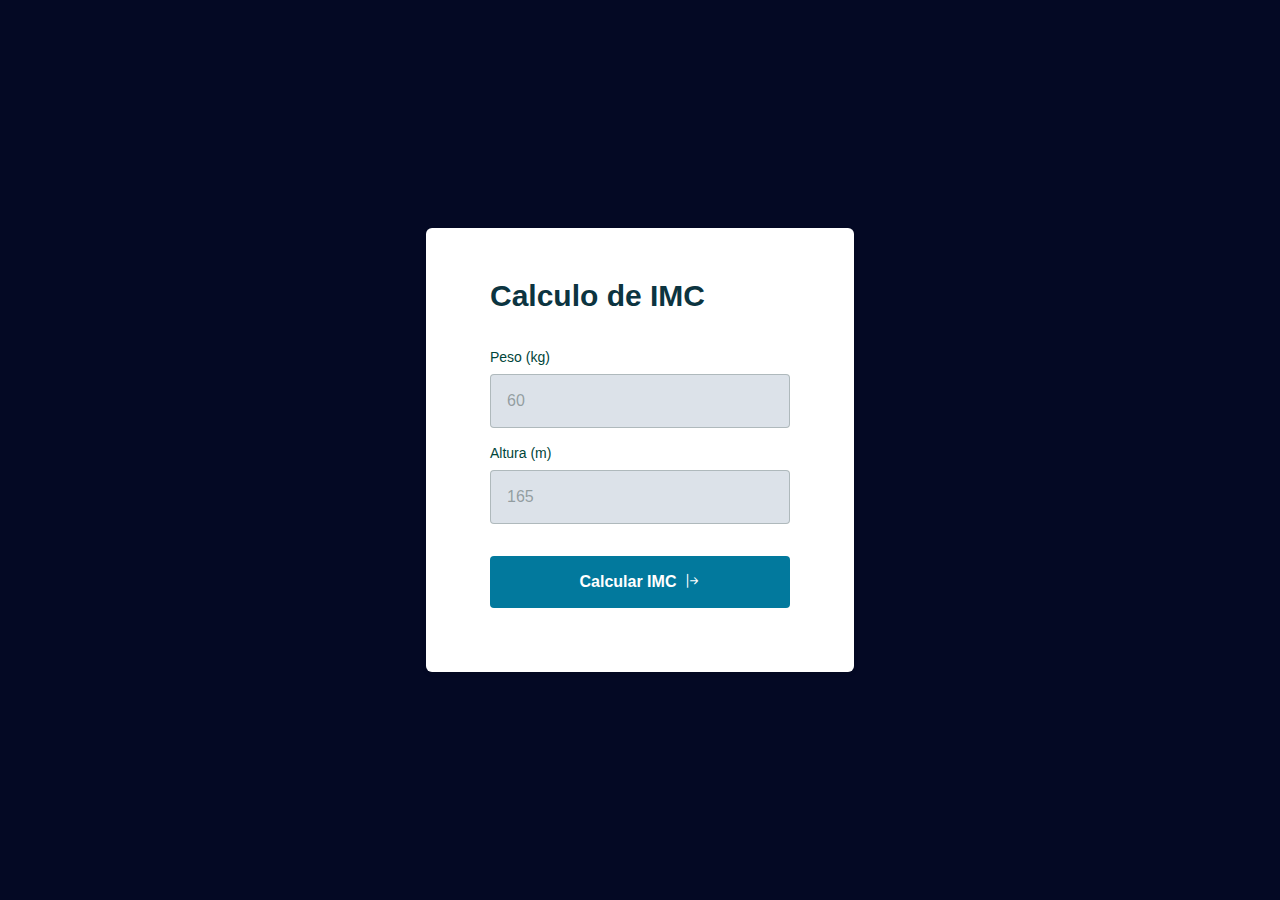
<file: index.html>
<!DOCTYPE html>
<html lang="en">
<head>
  <meta charset="UTF-8">
  <meta name="viewport" content="width=device-width, initial-scale=1.0">
  <title>Calculadora de IMC</title>
  <link rel="stylesheet" href="style.css">
  <link rel="stylesheet" href="https://cdn.jsdelivr.net/npm/bootstrap-icons@1.11.3/font/bootstrap-icons.min.css">
  

  <script src="script.js " defer type="module"></script>
</head>
<body>
<div class="alert-error">
  Digite Somento numeros
</div>

  <div class="container">
  <main class="card">
    <form action="">
      <h1 class="title">Calculo de IMC</h1>
      <div class="input-wrapper">
        <label for="weigth">Peso (kg)</label>
        <input 
              id="weigth" 
              type="text"
              placeholder="60">
      </div>

      <div class="input-wrapper">
        <label for="heigth">Altura (m)</label>
        <input 
              id="heigth" 
              type="text"
              placeholder="165">
      </div>
      <button type="submit">
        Calcular IMC
        <i class="bi bi-arrow-bar-right"></i>
      </button>
    </form>
  </main>
</div>

<div class="modal-wrapper">
  <div class="modal card">
    <h2 class="title">
       <button
       class="close">
       <i class="bi bi-x-circle"></i>
       </button>

      <span> Seu IMC é de 28</span>
    </h2>
  </div>
</div>

</body>
</html>
</file>
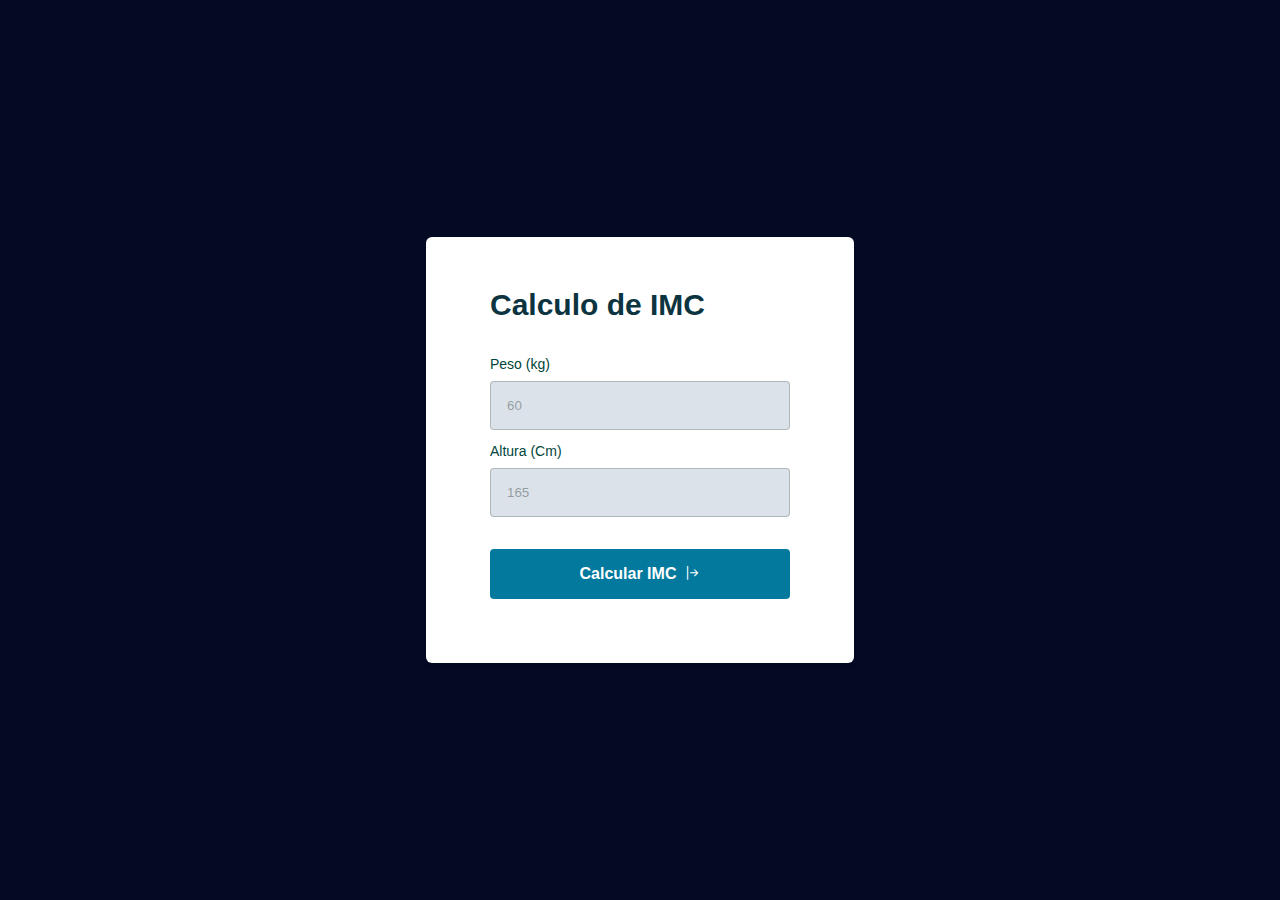
<file: exer/index.html>
<!DOCTYPE html>
<html lang="en">
<head>
  <meta charset="UTF-8">
  <meta name="viewport" content="width=device-width, initial-scale=1.0">
  <title>Document</title>
  <link rel="stylesheet" href="./style.css">
  <link rel="stylesheet" href="https://cdn.jsdelivr.net/npm/bootstrap-icons@1.11.3/font/bootstrap-icons.min.css">
</head>
<body>
  <script src="./main.js" defer type="module"></script>
  <div class="alert-error">
  digite Somente Numeros
  </div>

  <div class="container">
   <main class="card">
    <form action="">
      <h1 class="title">Calculo de IMC</h1>

      <div class="inputWrapper">
        <label for="weigth">Peso (kg)</label>
        <input id="weigth" type="text" placeholder="60">
      </div>

      <div class="inputWrapper">
        <label for="heigth">Altura (Cm)</label>
        <input id="heigth" type="text" placeholder="165">
      </div>

      <button type="submit">
        Calcular IMC 
        <i class="bi bi-arrow-bar-right"></i>
      </button>
    </form>
   </main>
  </div>

  <div class="modalWrapper">
    <div class="modal card">
      <h2 class="title">
        <button>
          <i class="bi bi-x-circle"></i>
        </button>
        <span>O seu IMC é de 23</span>
      </h2>
    </div>
  </div>

</body>
</html>
</file>
<file: style.css>
*{
  margin: 0;
  padding: 0;
  box-sizing: border-box;
}
:root{
  font-size: 62.5%;
  /*cores*/
  --tt-heading: #0C3440;
  --tt-label: #00453A;
  --tt-input: #212529;
  --ot-input: #02799D;
  --bd-input: rgba(73, 88, 87, 0.3);
  --tt-placeholder: rgba(73, 88, 87, 0.5);
  --bg-input: #DCE2E9;

  --tt-button:white;
  --bg-button: #02799D;
  --bg-button-hover: #01475c;

  --bg-error: #F03E3E;
  --tt-error:white;
}
body{
  background-color: #040924;
  font-family: 'Roboto', sans-serif;
}
body, input, button{
  font-size: 1.6rem;
  line-height: 2rem;
}
.container{
  display: grid;
  height: 100vh;
  place-content: center;
}
.card{
  padding: 4.8rem 6.4rem 6.4rem;
  background: white;
  max-width: 42.8rem;
  margin-inline: auto;

  box-shadow: 0 .2rem .4rem rgba(0, 0, 0,0.1);
  border-radius: .6rem;
}
.title{
  font-size: 3.0rem;
  line-height: 4rem;
  color: var(--tt-heading);
}
form{ 
  width: 30rem;
}
form h1{
  margin-bottom: 3.2rem;
}
form label{
  font-size: 1.4rem;
  line-height: 1.8rem;
  color: var(--tt-label);
  display: block;
  margin-bottom: .8rem;
}
form input:focus{
  outline: 2px solid var(--ot-input);
}
form input::placeholder{
  color: var(--tt-placeholder);
}
form input{
  width: 100%;
  border: 1px solid var(--bd-input);
  background: var(--bg-input);
  padding: 1.6rem;
  border-radius: .4rem;
}
.input-wrapper + .input-wrapper{
  margin-top: 1.6rem;
}
form button{
  margin-top: 3.2rem;
  padding: 1.6rem;
  width: 100%;

  border: none;
  border-radius: .4rem;
  background: var(--bg-button);
  color: var(--tt-button);

  display: flex;
  align-items: center;
  justify-content: center;
  gap: .8rem;

  font-weight: bold;
  transition: background .3s;
}
form button:hover{
  background: var(--bg-button-hover);
}
/*modal-card*/
.modal-wrapper.open{
  opacity: 1;
  visibility: visible;
}
.modal-wrapper{
  position: absolute;
  background: rgba(0, 0, 0, 0.7);
  inset: 0;

  display: grid;
  place-items: center;
  height: 100vh; 

  opacity: 0;
  visibility: hidden;
}
.modal{
  position: relative;
}
.modal button{
  background: none;
  border: none;
  position: absolute;
  top: 1.6rem;
  right: 1.6rem;
  font-size: 2.0rem;
  cursor: pointer;
  transition: .3s;
}
.modal button:hover{
 transform: scale(1.1);
}
/*alerte error*/
.alert-error.open{
  visibility: visible;
  opacity: 1;
  transform: translateY(0);
}
.alert-error{
  position: absolute;
  background-color: var(--bg-error); 
  top: 0;
  right: 0;
  left: 0;
  text-align: center;
  padding: .8rem 0;
  color: var(--tt-error);
  font-weight: bold;

  visibility: hidden;
  opacity: 0;

  transform: translateY(-30px);
  transition: transform .3s;
}
</file>
<file: exer/style.css>
*{
  margin: 0;
  padding: 0;
  box-sizing: border-box;
}
:root{
  font-size: 62.5%;
  /*cores*/
  --tt-heading: #0C3440;
  --tt-label: #00453A;
  --tt-input: #212529;
  --ot-input: #02799D;
  --bd-input: rgba(73, 88, 87, 0.3);
  --tt-placeholder: rgba(73, 88, 87, 0.5);
  --bg-input: #DCE2E9;

  --tt-button:white;
  --bg-button: #02799D;
  --bg-button-hover: #01475c;

  --bg-error: #F03E3E;
  --tt-error:white;
}
body{
  background: #040924;
 
}
body, input, button{
  font-family: 'Roboto', sans-serif;
}
.container{
  display: grid;
  place-items: center;
  height: 100vh;
}
.card{
  padding: 4.8rem 6.4rem 6.4rem;
  background: white;
  max-width: 42.8rem;
  margin-inline: auto;

  box-shadow:  0 .2rem .4rem rgba(0, 0, 0, 0.1);
  border-radius: .6rem;
}
.title{
  font-size: 3.0rem;
  line-height: 4rem;
  color: var(--tt-heading);
}
form{
  width: 30rem;
}
form h1{
  margin-bottom: 3.0rem;
}
form label{
  font-size: 1.4rem;
  line-height: 1.8rem;
  color: var(--tt-label);

  display: block;
  margin-bottom: .8rem;
}
form input:focus{
  outline: 2px solid var(--ot-input);
}
form input::placeholder{
  color: var(--tt-placeholder);
}
form input{
  border: none;
  border: 1px solid var(--bd-input);
  border-radius: .4rem;
  background: var(--bg-input);
  width: 100%;
  padding: 1.6rem;
}
.inputWrapper + .inputWrapper{
  margin-top: 1.2rem;
}
form button{
margin-top: 3.2rem;
width: 100%;
padding: 1.6rem;
font-size: 1.6rem;

border: none;
background: var(--bg-button);
color: var(--tt-button);
border-radius: .4rem;
font-weight: bold;

justify-content: center;
align-items: center;
display: flex;
gap: .8rem;
transition: background .3s;
}
form button:hover{
  background: var(--bg-button-hover);
}
/*modall*/
.modalWrapper.open{
  visibility: visible;
  opacity: 1;
}
.modalWrapper{
 position: absolute;
 background: rgba(0, 0, 0, 0.7);
 inset: 0;

 display: grid;
 place-items: center;
 height: 100vh;

 visibility: hidden;
 opacity: 0;
}
.modal{
  position: relative;
}
.modal button{
  position: absolute;
  top: 1.6rem;
  right: 1.6rem;
 border: none;
 font-size: 2.0rem;
 cursor: pointer;
 transition: .3s;
 background: none;
 color: rgb(15, 199, 15);
}
.modal button:hover{
  transform: scale(1.1);
  color: red;
}
/*alert-error*/
.alert-error.open{
  visibility: visible;
  opacity: 1;
  transform: translateY(0);
}
.alert-error{
  position: absolute;
  background-color: var(--bg-error); 
  top: 0;
  right: 0;
  left: 0;
  text-align: center;
  padding: .8rem 0;
  color: var(--tt-error);
  font-weight: bold;

  visibility: hidden;
  opacity: 0;

  transform: translateY(-30px);
  transition: transform .3s;
}
</file>
